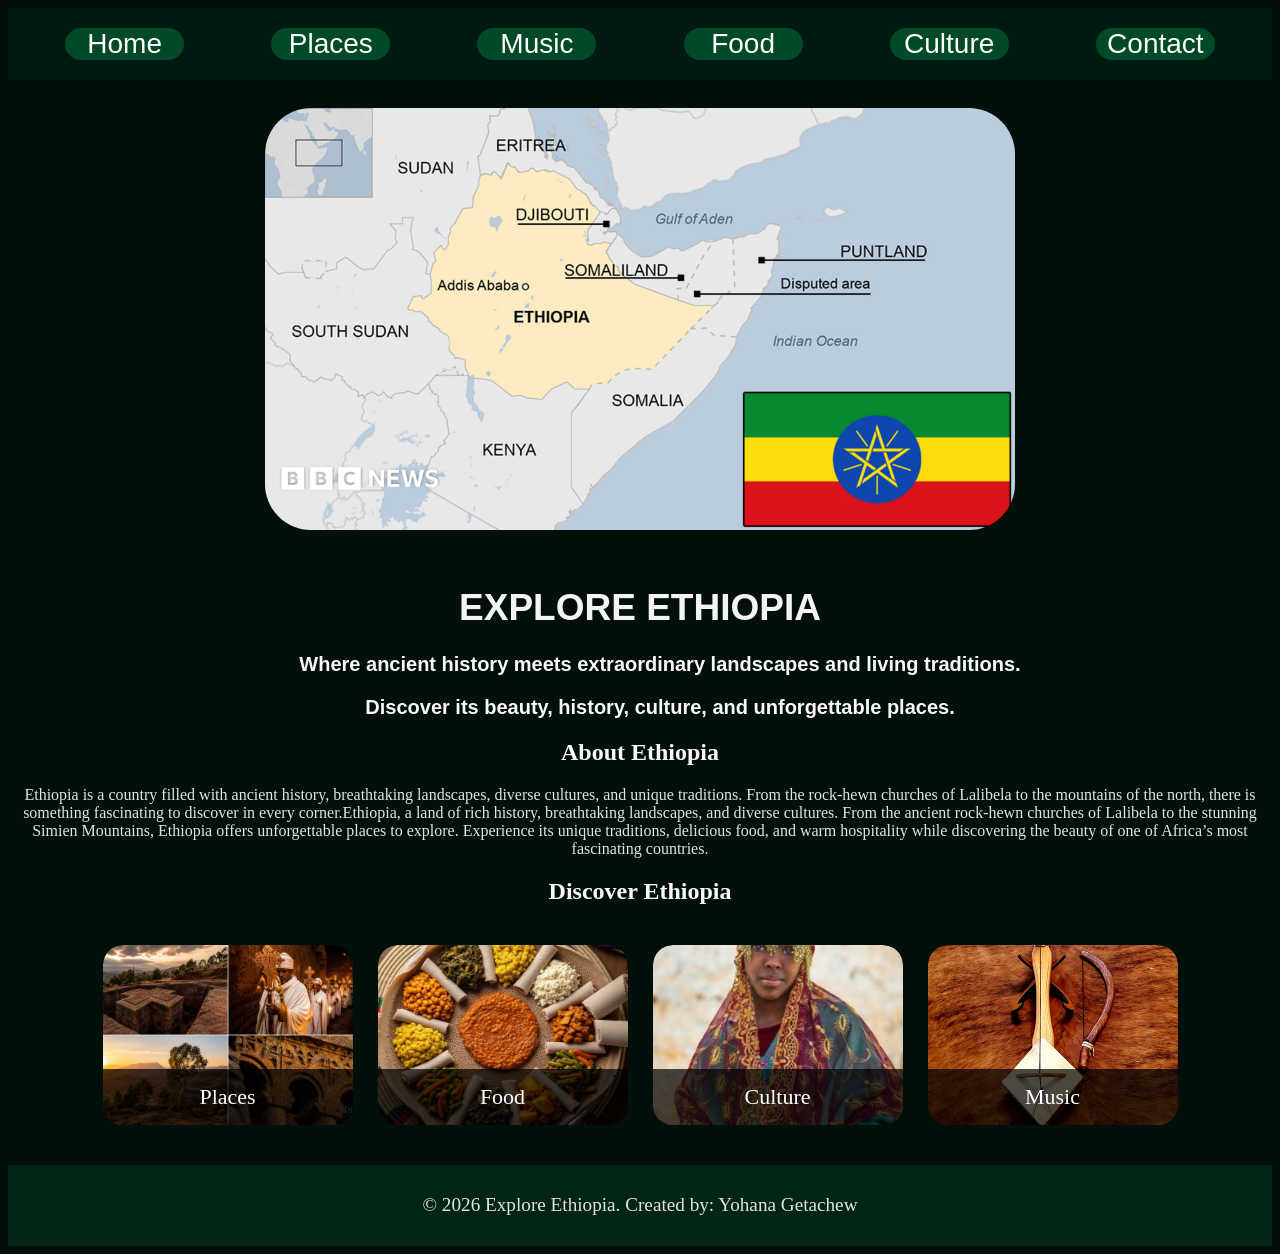
<file: index.html>
<!DOCTYPE html>  
<html lang="en"> 
    <head> 
        <meta charset="UTF-8"> 
        <meta name="viewport" content="width=device-width, initial-scale=1.0"> 
        <title>Explore Ethiopia</title> 
        <link rel="Stylesheet" href="style.css"> 
</head> 
<body> 
    <nav>  
    <a class="nav" href="index.html">Home</a>  
    <a class="nav" href="places.html">Places</a> 
    <a class="nav" href="music.html">Music</a> 
    <a class="nav" href="food.html">Food</a> 
    <a class="nav" href="culture.html">Culture</a> 
    <a class="nav" href="contact.html">Contact</a> 
     </nav>
<div class="hero"> 
     <img src="images/Ethiopia.jpg"  
    alt="Ethiopia's Image" 
    title="Ethiopia"> 
    <!-- <h1>Ethiopia~</h1> -->
    <!-- <h2>Horn of Africa (East Africa), positioned approximately between latitudes 3°N and 15°N, and longitudes 33°E and 48°E.</h2> -->
    </div>
      
      <h1>EXPLORE ETHIOPIA</h1> 
      <h3>Where ancient history meets extraordinary landscapes and living traditions.</h3>  
      <h3>Discover its beauty, history, culture, and unforgettable places. </h3> 
      <h2>About Ethiopia</h2>
      <p>Ethiopia is a country filled with ancient history, breathtaking landscapes, diverse cultures, and unique traditions. From the rock-hewn churches of Lalibela to the mountains of the north, there is something fascinating to discover in every corner.Ethiopia, a land of rich history, breathtaking landscapes, and diverse cultures. From the ancient rock-hewn churches of Lalibela to the stunning Simien Mountains, Ethiopia offers unforgettable places to explore. Experience its unique traditions, delicious food, and warm hospitality while discovering the beauty of one of Africa’s most fascinating countries.</p> 
<!-- <button>Discover More</button> --> 

    <!-- <img src="images/Eth.png" alt="Image">  -->
    <h2>Discover Ethiopia</h2>     
       <div class="categories">
    <a class="category" href="places.html">
        <img src="images/lalibela-ethiopia.jpg" alt="Lalibela">
        <span>Places</span> </a>
    <a class="category" href="food.html">
        <img src="images/beyaynetu.jpg" alt="Ethiopian Food">
        <span>Food</span> </a>
    <a class="category" href="culture.html">
        <img src="images/cloth.jpg" alt="Ethiopian Culture">
        <span>Culture</span> </a>
    <a class="category" href="music.html">
        <img src="images/masinko.jpg" alt="Ethiopian Music">
        <span>Music</span> </a>
</div>
    <footer>
    <p>© 2026 Explore Ethiopia. Created by: Yohana Getachew</p>
    </footer>
</body> 
</html>
</file>
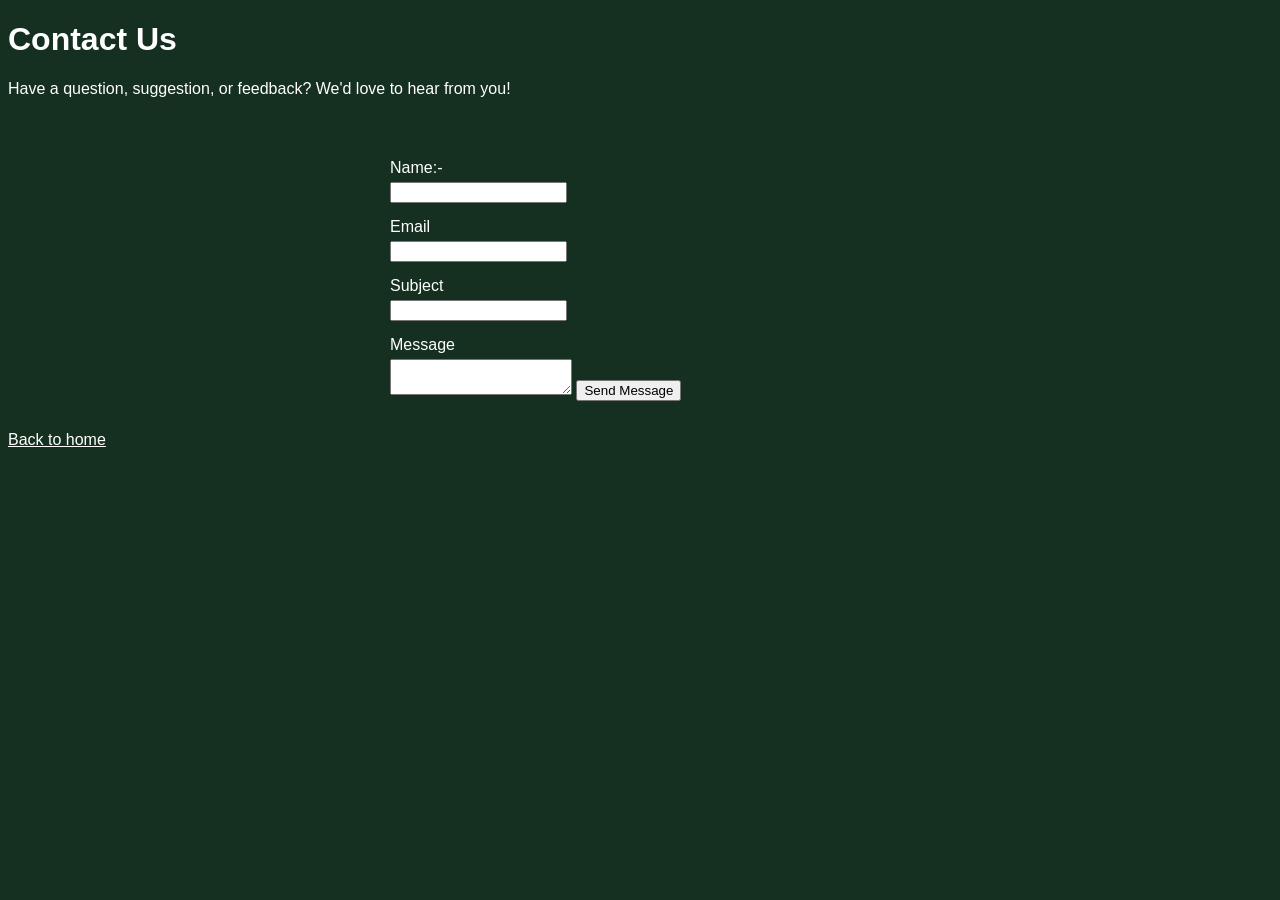
<file: contact.html>
<!DOCTYPE html>
<html lang="en">
<head>
    <meta charset="UTF-8">
<title>Contact us</title>    
</head>
<body>
    <h1>Contact Us</h1>
    <p>Have a question, suggestion, or feedback? We'd love to hear from you!</p>
    <form action="submit.html" method="get">
        <label> Name:-</label>
         <input type="text" name="name" required>
    <label>Email</label>
    <input type="email" name="email" required>
    <label>Subject</label>
    <input type="text" name="subject" required>
    <label>Message</label>
    <textarea name="message" required></textarea>
    <button type="submit">Send Message</button>
    </form>
    <a href ="index.html">Back to home</a>
    <style>
        body {
    background-color: rgb(21, 48, 32);
    color: white;
    font-family: Arial;}
    form{
     width: 500px;
    padding: 30px;
    border-radius: 20px;
    margin: auto;}
    form label{
        display: block;
        margin-top: 15px;
        margin-bottom: 5px;}
        a{
            color:white;
        }

    </style>

    
</body>
</html>
</file>
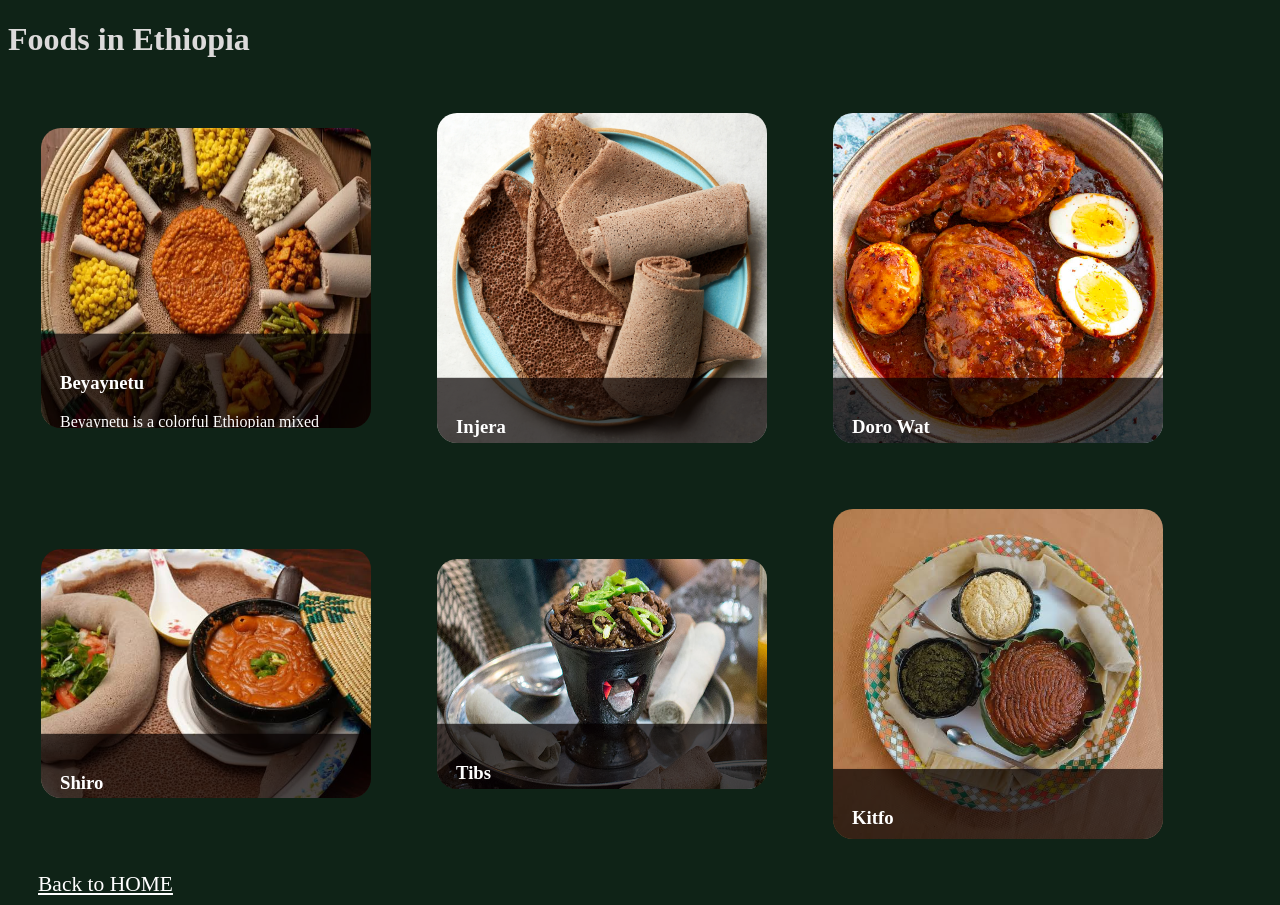
<file: food.html>
<!DOCTYPE html>
<html lang="en">
    <head>
        <meta charset="UTF-8">
        <meta name="viewport" content="width=device-width, initial-scale=1.0"> 
        <link rel="stylesheet" href="food.css">
        <title> Food in Ethiopia</title>
    </head>
<body>
    <h1>Foods in Ethiopia</h1>
    <div class="foodcontainer">
        <div class="foodtype">
         <img class="beyaynetu" src="images/beyaynetu.jpg" alt="Beyaynetu">
         <div class="foodinfo" >
            <h3>Beyaynetu</h3>
            <p>Beyaynetu is a colorful Ethiopian mixed platter that brings together several different dishes in one meal, 
                usually served on a large piece of injera.It is commonly shared with family and friends.
                 It may include a variety of stews, vegetables,legumes, salads, and other traditional Ethiopian foods, allowing people to enjoy different flavors
                  and textures at the same time. The word “beyaynetu” is associated with the idea of a combination or
                   variety, making it a popular choice for people who want to experience several Ethiopian dishes in one meal.</p>
        </div>
          </div>
        <div class="foodtype">
              <!-- <img class="type" src="images/beyaynetu.jpg" alt="Beyaynetu food"> -->
            <img class="injera" src="images/injera.webp" alt="Injera">
              <div class="foodinfo">
                <h3>Injera</h3>
                <p>Injera is a traditional Ethiopian sourdough flatbread made mainly from teff flour.
                    It has a soft, spongy texture and a slightly sour taste. 
                    is commonly placed beneath other foods and used to scoop up stews and vegetables, 
                    making it an important part of Ethiopian communal meals.</p>
            </div>
        </div>
        <div class="foodtype">
            <img class="Doro" src="images/doro.jpg" alt="Doro Wat">
            <div class="foodinfo">
                <h3>Doro Wat</h3>
                <p>Doro Wat is a rich and spicy Ethiopian chicken stew made with
                onions, berbere spice, butter, and other seasonings. It is
                traditionally served with boiled eggs and injera and is especially
                associated with holidays, celebrations, and important gatherings.</p>
            </div>
        </div>
        <div class="foodtype">
            <img class="shiro" src="images/shiro.jpg" alt="Shiro"> 
            <div class="foodinfo">     
                <h3>Shiro</h3>
                <p>Shiro is a smooth Ethiopian stew made from ground chickpeas or other legumes and
                 seasoned with spices. It can be prepared in different ways, 
                 from mild and creamy to rich and spicy. Shiro is commonly served with injera and 
              enjoyed as an everyday meal as well as during gatherings.</p>
            </div>
        </div>
        <div class="foodtype">
            <img class="tibs" src="images/tibs.jpg" alt="Tibs">
            <div class="foodinfo">
                <h3>Tibs</h3>
                    <p>Tibs is a popular Ethiopian dish made from pieces of meat sautéed with onions, 
                    peppers, herbs, and spices. It can be prepared in different styles depending on the region and
                 ingredients. Tibs is often served with injera and is commonly enjoyed during meals with family and friends.</p>
        </div>
            </div>
                <div class="foodtype">
                    <img class="kitfo" src="images/kitfo.jpg" alt="Kitfo">
                    <div class="foodinfo">
                        <h3>Kitfo</h3>
                        <p>Kitfo is a traditional Ethiopian dish made from finely minced beef seasoned with
                          spiced clarified butter and traditional seasonings. It is often served with ayib, a fresh cheese,
                          and cooked greens. Kitfo is particularly associated with southern Ethiopian cuisine and 
                          is enjoyed on special occasions as well as during ordinary meals.</p>
                </div>
                    </div>
    </div>
<a class="home" href="index.html">Back to HOME</a>
</body>
</html>
</file>
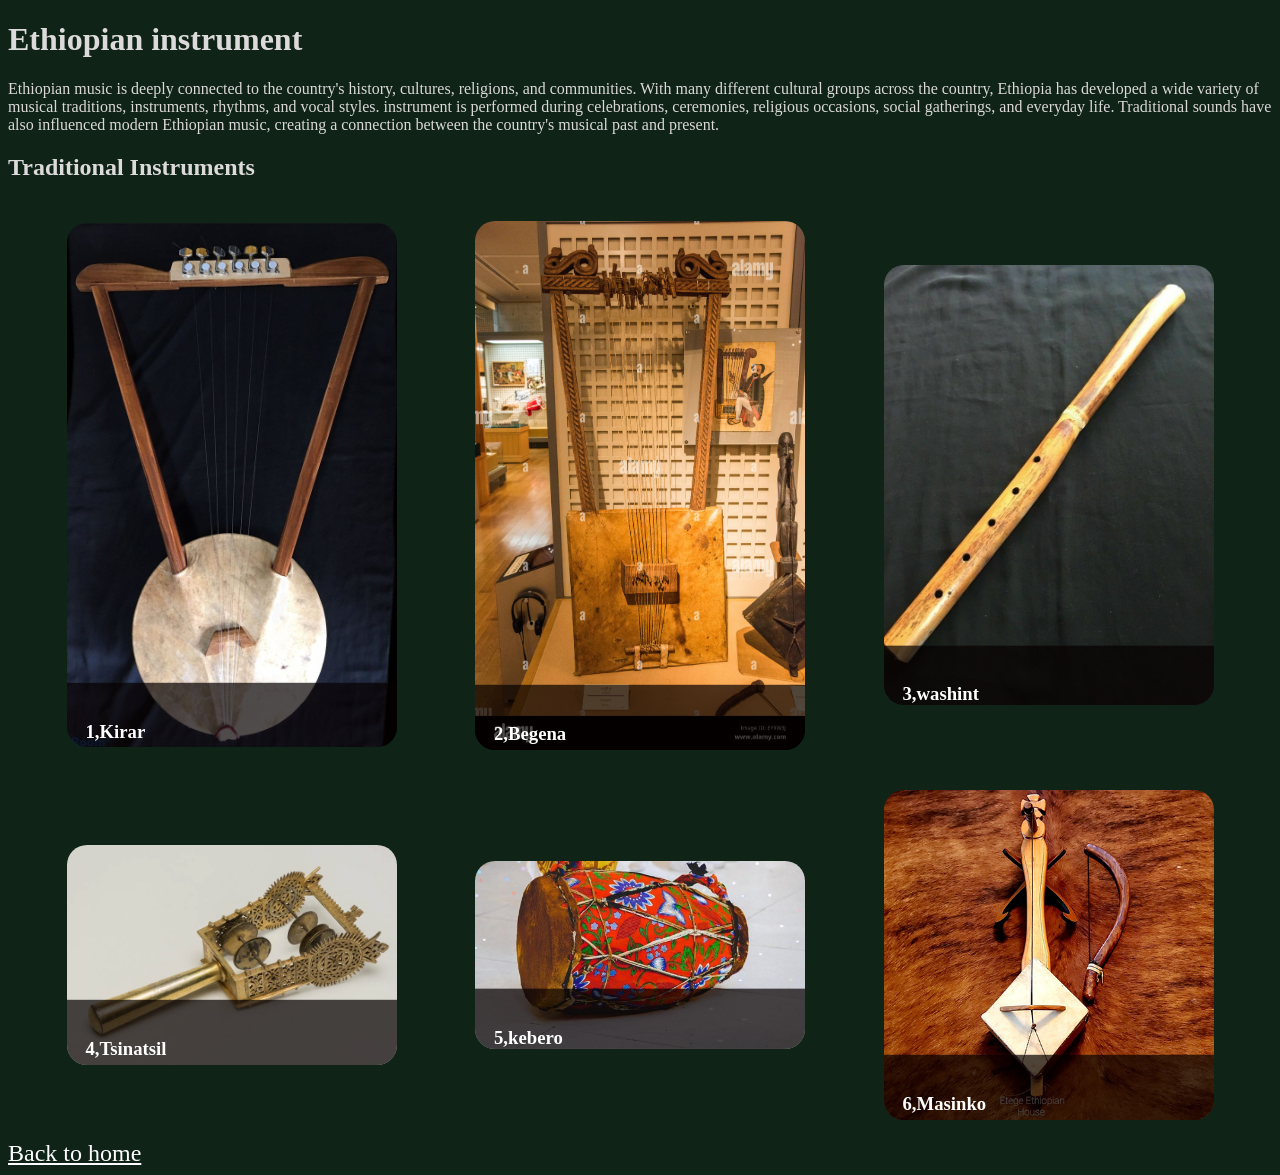
<file: music.html>
<!DOCTYPE html>
<html llang="en">
    <head>
        <meta charset="UTF-8">
         <meta name="viewport" content="width=device-width, initial-scale=1.0"> 
        <title>Ethiopian music</title>
        <link rel="stylesheet" href="music.css">    
    </head>
    <body>
    <h1>Ethiopian instrument</h1>
    <p>Ethiopian music is deeply connected to the country's history, 
        cultures, religions, and communities. With many different cultural 
        groups across the country, Ethiopia has developed a wide variety of musical traditions, 
        instruments, rhythms, and vocal styles. instrument is performed during celebrations, 
        ceremonies, religious occasions, social gatherings, and everyday life.
         Traditional sounds have also influenced modern Ethiopian music, creating a connection
          between the country's musical past and present.</p>
          <h2>Traditional Instruments</h2>
    <div class="Music">
        <div class="instrument">
        <img src="images/kirar.jpg" alt="kirar"></a>
        <div class="info">
          <h3>1,Kirar</h3>
          <p>The krar is a traditional Ethiopian string instrument with a small bowl-shaped body
             and several strings. It is often used to accompany singing and storytelling.
              Its sound can range from gentle melodies to energetic rhythms, making it 
              an important instrument in Ethiopian musical traditions.</p>
        </div>
        </div>
            <div class="instrument">
            <img src="images/begena.jpg" alt="Begena">
            <div class="info">
              <h3>2,Begena</h3>
              <P>The begena is a large traditional Ethiopian string instrument with a deep and 
                resonant sound. It is strongly associated with religious and spiritual music and
                 has historically been used for reflection and meditation. Its large frame and 
                 multiple strings give it a distinctive appearance and sound.</P>
            </div>
            </div>
            <div class="instrument">
            <img src="images/washint.jpg" alt="Washint">
            <div class="info">
              <h3>3,washint</h3>
              <P>The washint is a traditional Ethiopian wind instrument similar to a flute.
                 It is commonly made from bamboo or another hollow material and is used in different Ethiopian musical traditions.
                Its simple design allows musicians to create distinctive melodies.</P>
              </div>
            </div>
             <div class="instrument">
           <img src="images/sinstrum.webp" alt="Sinstrum/ Washint">
            <div class="info">
                <h3>4,Tsinatsil</h3>
              <P>Tsinatsil is a traditional Ethiopian percussion instrument made from a metal frame with small metal discs or pieces 
                that produce a rattling sound when shaken. It is especially associated with Ethiopian Orthodox religious music and
                 ceremonies, where its rhythmic sound accompanies singing and prayers.</P>
              </div>
            </div> 
             <div class="instrument">
              <img src="images/kebero.jpg" alt="Drum/ Kebero">
            <div class="info">
              <h3>5,kebero</h3>
              <p>The kebero is a traditional Ethiopian drum used to create rhythm during music, celebrations,
                 ceremonies, and religious events. It can be played with the hands or sticks and 
                 is often heard accompanying songs, processions, and other performances.</p>
                 </div>
            </div> 
                 <div class="instrument">
           <img src="images/masinko.jpg" alt="Masinko">
            <div class="info">
                 <h3>6,Masinko</h3>
              <P>The masinko is a traditional one-string bowed instrument. It has a simple structure consisting of a resonating
                 body, a long neck, and a single string. It is commonly used to accompany singers and 
                 performers and is particularly associated with traditional Ethiopian music.</P>
                 </div>
            </div> 
                </div>
                </body>
<a href="index.html">Back to home</a>






















</html>
</file>
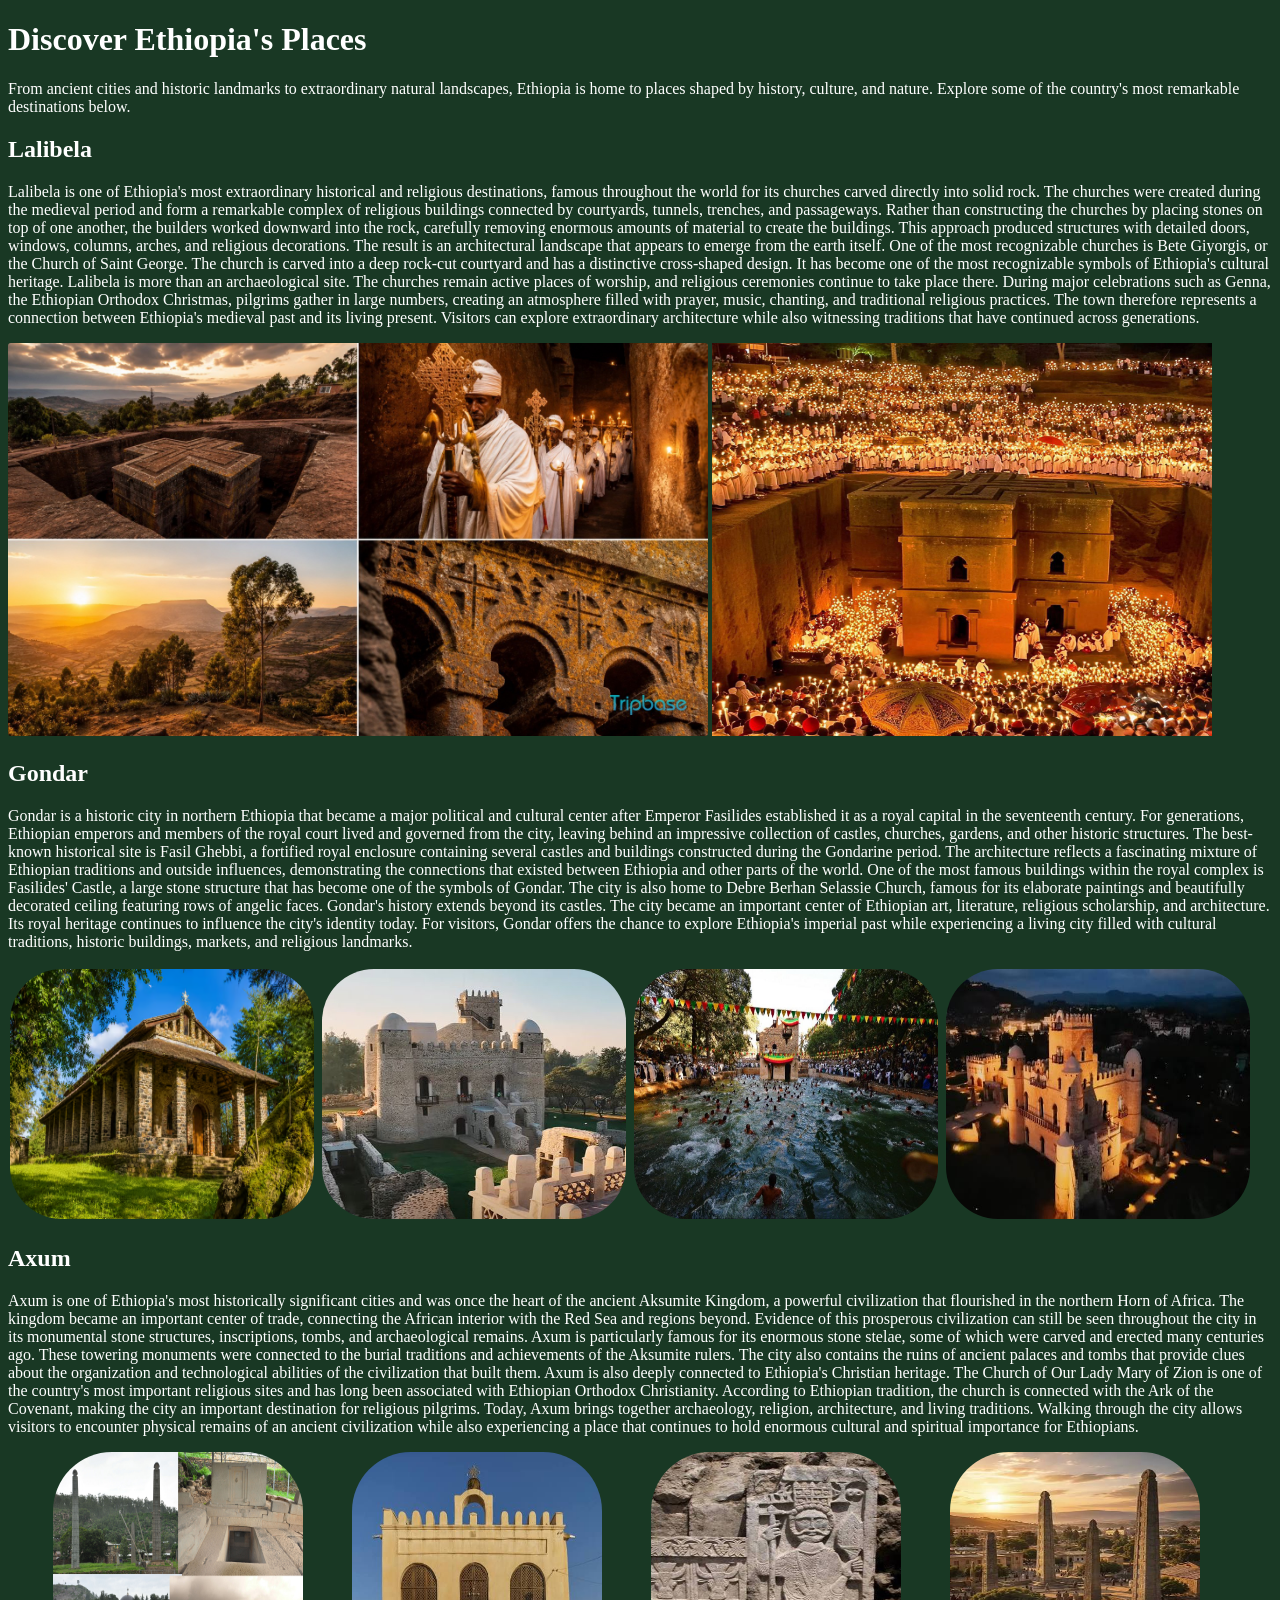
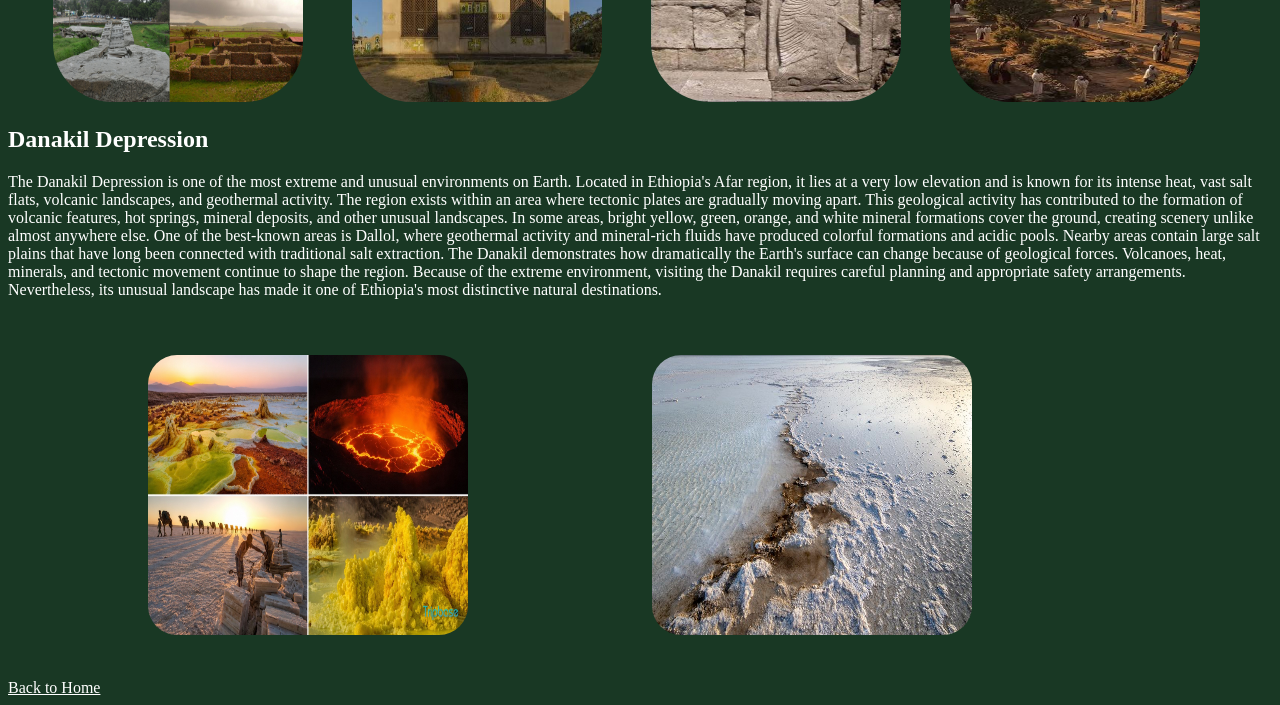
<file: places.html>
<!DOCTYPE html>
<html lang="en">
    <head>
        <meta charset="UTF-8">
        <meta name="viewport" content="width=device-width, initial-scale=1.0"> 
        <title>Places-Explore Ethiopia</title>
        <link rel="stylesheet" href="places.css">    
</head>
<body>
<h1>Discover Ethiopia's Places</h1>
<p>From ancient cities and historic landmarks to extraordinary natural landscapes, Ethiopia is home to places shaped by history, culture, and nature. Explore some of the country's most remarkable destinations below.</p> 
<div  class="Lalibela">
<h2>Lalibela</h2>
<p>  Lalibela is one of Ethiopia's most extraordinary historical and religious destinations, famous throughout the world for its churches carved directly into solid rock. The churches were created during the medieval period and form a remarkable complex of religious buildings connected by courtyards, tunnels, trenches, and passageways.

Rather than constructing the churches by placing stones on top of one another, the builders worked downward into the rock, carefully removing enormous amounts of material to create the buildings. This approach produced structures with detailed doors, windows, columns, arches, and religious decorations. The result is an architectural landscape that appears to emerge from the earth itself.

One of the most recognizable churches is Bete Giyorgis, or the Church of Saint George. The church is carved into a deep rock-cut courtyard and has a distinctive cross-shaped design. It has become one of the most recognizable symbols of Ethiopia's cultural heritage.

Lalibela is more than an archaeological site. The churches remain active places of worship, and religious ceremonies continue to take place there. During major celebrations such as Genna, the Ethiopian Orthodox Christmas, pilgrims gather in large numbers, creating an atmosphere filled with prayer, music, chanting, and traditional religious practices.

The town therefore represents a connection between Ethiopia's medieval past and its living present. Visitors can explore extraordinary architecture while also witnessing traditions that have continued across generations.</p>
<img class="lalibela" src="images/lalibela-ethiopia.jpg" alt="Lalibela">
<img class="celeb" src="images/celeb lalibela.jpg">
</div>
<div class="Gondar">
<h2>Gondar</h2>
<p>Gondar is a historic city in northern Ethiopia that became a major political and cultural center after Emperor Fasilides established it as a royal capital in the seventeenth century. For generations, Ethiopian emperors and members of the royal court lived and governed from the city, leaving behind an impressive collection of castles, churches, gardens, and other historic structures.

The best-known historical site is Fasil Ghebbi, a fortified royal enclosure containing several castles and buildings constructed during the Gondarine period. The architecture reflects a fascinating mixture of Ethiopian traditions and outside influences, demonstrating the connections that existed between Ethiopia and other parts of the world.

One of the most famous buildings within the royal complex is Fasilides' Castle, a large stone structure that has become one of the symbols of Gondar. The city is also home to Debre Berhan Selassie Church, famous for its elaborate paintings and beautifully decorated ceiling featuring rows of angelic faces.

Gondar's history extends beyond its castles. The city became an important center of Ethiopian art, literature, religious scholarship, and architecture. Its royal heritage continues to influence the city's identity today.

For visitors, Gondar offers the chance to explore Ethiopia's imperial past while experiencing a living city filled with cultural traditions, historic buildings, markets, and religious landmarks.</p>
<!-- <p>This place s found in the Amhara region</p> -->

<img class="church"  src="images/church.avif" alt="Debre Birhan Selassie Church in  Gondar" >
<img class="Fasil"src="images/FasilGinb.jpg" alt="Fasil Ghebbi in Gondar">
<img class="Timket" src="images/Timket.jpg" alt="Timket celebration in Gondar">
<img class="Castle" src="images/Fasil.jpg" alt="Fasilides Castle">
</div>
<div class="Aksum">
<h2>Axum</h2>
<p>Axum is one of Ethiopia's most historically significant cities and was once the heart of the ancient Aksumite Kingdom, a powerful civilization that flourished in the northern Horn of Africa. The kingdom became an important center of trade, connecting the African interior with the Red Sea and regions beyond. Evidence of this prosperous civilization can still be seen throughout the city in its monumental stone structures, inscriptions, tombs, and archaeological remains.

Axum is particularly famous for its enormous stone stelae, some of which were carved and erected many centuries ago. These towering monuments were connected to the burial traditions and achievements of the Aksumite rulers. The city also contains the ruins of ancient palaces and tombs that provide clues about the organization and technological abilities of the civilization that built them.

Axum is also deeply connected to Ethiopia's Christian heritage. The Church of Our Lady Mary of Zion is one of the country's most important religious sites and has long been associated with Ethiopian Orthodox Christianity. According to Ethiopian tradition, the church is connected with the Ark of the Covenant, making the city an important destination for religious pilgrims.

Today, Axum brings together archaeology, religion, architecture, and living traditions. Walking through the city allows visitors to encounter physical remains of an ancient civilization while also experiencing a place that continues to hold enormous cultural and spiritual importance for Ethiopians.</p>
<div class="Aksum">
<img class="Axum" src="images/Aksum.jpg" alt="Aksum">
<img class="zion" src="images/zion.jpg" alt="Church of Our Lady Mary of Zion">
<img  class="aksumite" src="images/Aksumite.jpg" alt="Aksumite kingdom">
<img  class="monument" src="images/monument.jpg" alt="Aksum Monument">
</div>
</div>
<div class="Danakil">
    <h2>Danakil Depression</h2>
    <p>The Danakil Depression is one of the most extreme and unusual environments on Earth. Located in Ethiopia's Afar region, it lies at a very low elevation and is known for its intense heat, vast salt flats, volcanic landscapes, and geothermal activity.

The region exists within an area where tectonic plates are gradually moving apart. This geological activity has contributed to the formation of volcanic features, hot springs, mineral deposits, and other unusual landscapes. In some areas, bright yellow, green, orange, and white mineral formations cover the ground, creating scenery unlike almost anywhere else.

One of the best-known areas is Dallol, where geothermal activity and mineral-rich fluids have produced colorful formations and acidic pools. Nearby areas contain large salt plains that have long been connected with traditional salt extraction.

The Danakil demonstrates how dramatically the Earth's surface can change because of geological forces. Volcanoes, heat, minerals, and tectonic movement continue to shape the region.

Because of the extreme environment, visiting the Danakil requires careful planning and appropriate safety arrangements. Nevertheless, its unusual landscape has made it one of Ethiopia's most distinctive natural destinations.</p>
<div class="Ertale">
<img class="danakil" src="images/danakil.jpg" alt="Danakil Depression">
<img class="salt" src="images/salt.jpg" alt="salt flats in danakil depression">
</div>
</div>
<a href="index.html">Back to Home</a>
</body>
</html>
</file>
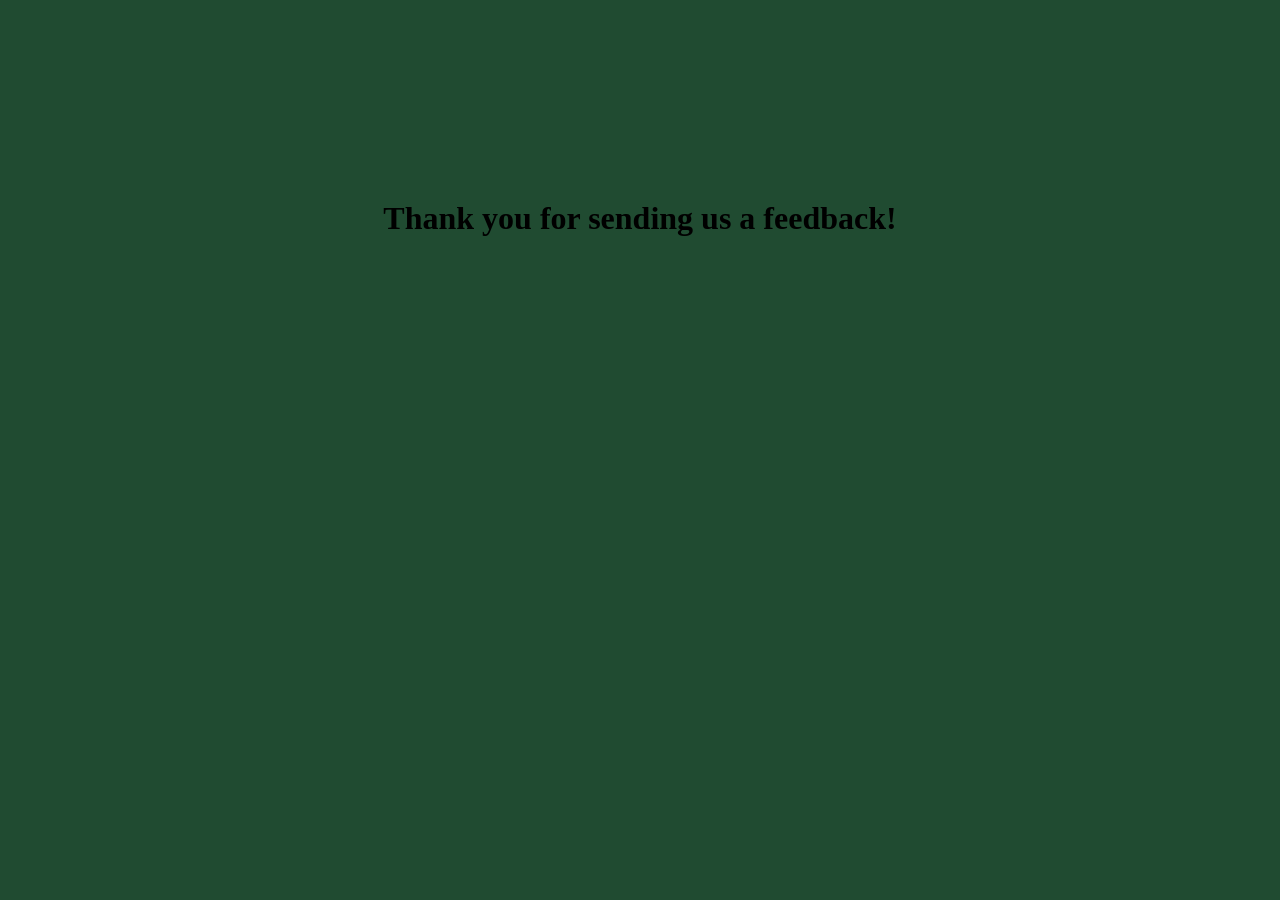
<file: submit.html>
<!DOCTYPE html>
<html lang="en">
<head>
    <meta charset="UTF-8">
<title>submission</title>    
</head>
<body>
    <h1>Thank you for sending us a feedback!</h1>
    <style>
    body{background-color: rgb(32, 75, 49);}
    h1{
        text-align: center;
        margin:200px;
    }
    </style>
</body>
</html>
</file>
<file: style.css>
body{
    background-color: rgb(1, 16, 11);
        color:rgb(250, 247, 247);
            text-align:center;

    /* border-radius: 99px 66px 55px 5555px; */
}
h1{
    font-family: Arial;
    text-align: center;
    font-size:37px;
    color:rgb(245, 243, 243);
}
h3{
    font-family:Arial;
    font-size:20px;
    text-align:center;
    color:rgb(250, 247, 247);
    text-wrap:wrap;
    margin-left:40px;
}

img{
    width:750px;
    height:auto;
    max-width: 100%;
    border-radius: 46px;
    margin: 28px;
}
img:hover{
    transition:all  0.3s;
    transform: translateY(-4px);
    box-shadow: 50px 9px 44px black;
}
.categories {
    display: flex;
    justify-content: center;
    gap: 25px;
    flex-wrap: wrap;
    margin: 40px;
}
nav {
     display: flex;
    flex-direction:row;
    justify-content:space-evenly;
    font-size:28px;
    font-family:Arial;
    align-items: center;
    flex-wrap:wrap;
    gap:10px;
    background-color: rgb(0, 25, 17);
    color:rgb(248, 245, 245);
    /* margin:50px; */
}
nav a{
    display:block;
    margin:10px;
    color:white;
    text-decoration: none;
    text-align:center;
    background-color:rgb(2, 74, 39);
    width:119px;
    border-radius:30px;
    margin:20px;
}
nav a:hover{
    background-color:rgb(1, 28, 6);
    transform: translateY(-4px);
    box-shadow:-2px 8px 9px  rgb(0, 13, 5);
    transition: 0.4s;
    color:rgb(190, 202, 195)
}
.category {
    position: relative;
    width: 250px;
    height: 180px;
    overflow: hidden;
    border-radius: 20px;
    text-decoration: none;
    transition: 0.3s;
}
.category:hover {
    transform: translateY(-8px);
    box-shadow: 0 10px 25px black;
}
.category img {
    width: 100%;
    height: 100%;
    object-fit: cover;
    margin: 0;
    border-radius: 20px;
}
.category span {
    position: absolute;
    bottom: 0;
    left: 0;
    right: 0;
    padding: 15px;
    text-align: center;
    background-color: rgba(0, 0, 0, 0.7);
    color: white;
    font-size: 22px;
}
p{
    color:rgb(229, 226, 226);
}
footer{
    background-color:rgb(2, 37, 22);
    text-align: center;
    padding:10px;
    font-size:larger;
}
</file>
<file: food.css>
.foodtype {
    position: relative;
    width: 330px;
    height:auto;
    overflow: hidden;
    border-radius: 20px;
    margin:33px;
}
.tibs{
    width:310px;
    height:230px;
}
.beyaynetu{
    width:353px;
    height:300px;
}
.foodtype img {
    width: 100%;
    display: block;
}
.foodinfo {
    position: absolute;
    bottom: 0;
    left: 0;
    right: 0;
    background-color: rgba(7, 0, 0, 0.7);
    color: white;
    padding:19px;
    transform: translateY(73%);
    transition: 2s;
}
.foodtype:hover .foodinfo {
    transform: translateY(0);
}
.foodcontainer{
    display: flex;
    flex-wrap:wrap;
    align-items: center;
}
body{
       background-color: rgb(15, 35, 23);
}
.home{
    color:white;
    margin:30px;
    font-size: 21.5px;
}
h1{
    color:rgb(220, 218, 218);
}
</file>
<file: music.css>
h1{
    color:rgb(220, 218, 218);
    /* font-size: larger; */
}
p{
    color:rgb(219, 216, 216);
    text-wrap:wrap;
}
h2{
     color:rgb(220, 218, 218);   
}
.instrument {
    position: relative;
    width: 330px;
    height:auto;
    overflow: hidden;
    border-radius: 20px;
    margin:20px;
}
.kirar{
    width:310px;
    height:230px;
}
.begena{
    width:353px;
    height:300px;
}
.instrument img {
    width: 100%;
    display: block;
}
.info {
    position: absolute;
    bottom: 0;
    left: 0;
    right: 0;
    background-color: rgba(7, 0, 0, 0.7);
    color: white;
    padding:19px;
    transform: translateY(73%);
    transition: 2s;
}
.instrument:hover .info {
    transform: translateY(0);
}
.Music{
    display: flex;
    flex-wrap:wrap;
    align-items: center;
    justify-content: space-evenly;
}
body{
       background-color: rgb(15, 35, 23);
}
.home{
    color:white;
    margin:30px;
    font-size: 21.5px;
}
a{
    color:white;
    font-size:x-large;
}
</file>
<file: places.css>
body{
    color:white;
    background-color:rgb(25, 56, 36);
}
.Aksum img{
    text-align: center;
    /* display: flex; */
    justify-content: space-evenly;
    align-items: center;
    margin-left:45px;
    border-radius:59px;
    height:250px;
    width:250px;
}
.Axum{
    width: 600px;
    height: 350px;
    align-items: center;
    /* max-width: 100%;
    border-radius: 20px; */
}
.monument{
    width: 400px;
    height: 300px;
}
.aksumite{
    width: 400px;
    height: 300px;
}
.zion{
    width: 400px;
    height: 350px;
}
.Fasil{
    width:600px;
    height:300px;
}
.church{
    width: 500px;
    height: 300px;
}
.Timket{
  width: 500px;
    height:300px;
}
.Castle{
  width: 500px;
    height: 300px;
}
.lalibela{
    width:700px;
    height:auto;
    border-radius:3px;
}
.celeb{
    width:500px;
    height:393px;
}
.aksum img{
    width:200px;
    height: 250px;
}
.Ertale img{
    /* display: flex; */
    flex-wrap:wrap;
    width:320px;
    height:280px;
    justify-content: space-between;
    align-items: center;
    margin-left:100px;
    padding:40px;
    border-radius: 69px;
}
.Gondar img{
    width:304px;
    height:250px;
    margin:2px;
    border-radius:52px;
}
a{
    color:white;
}
</file>
